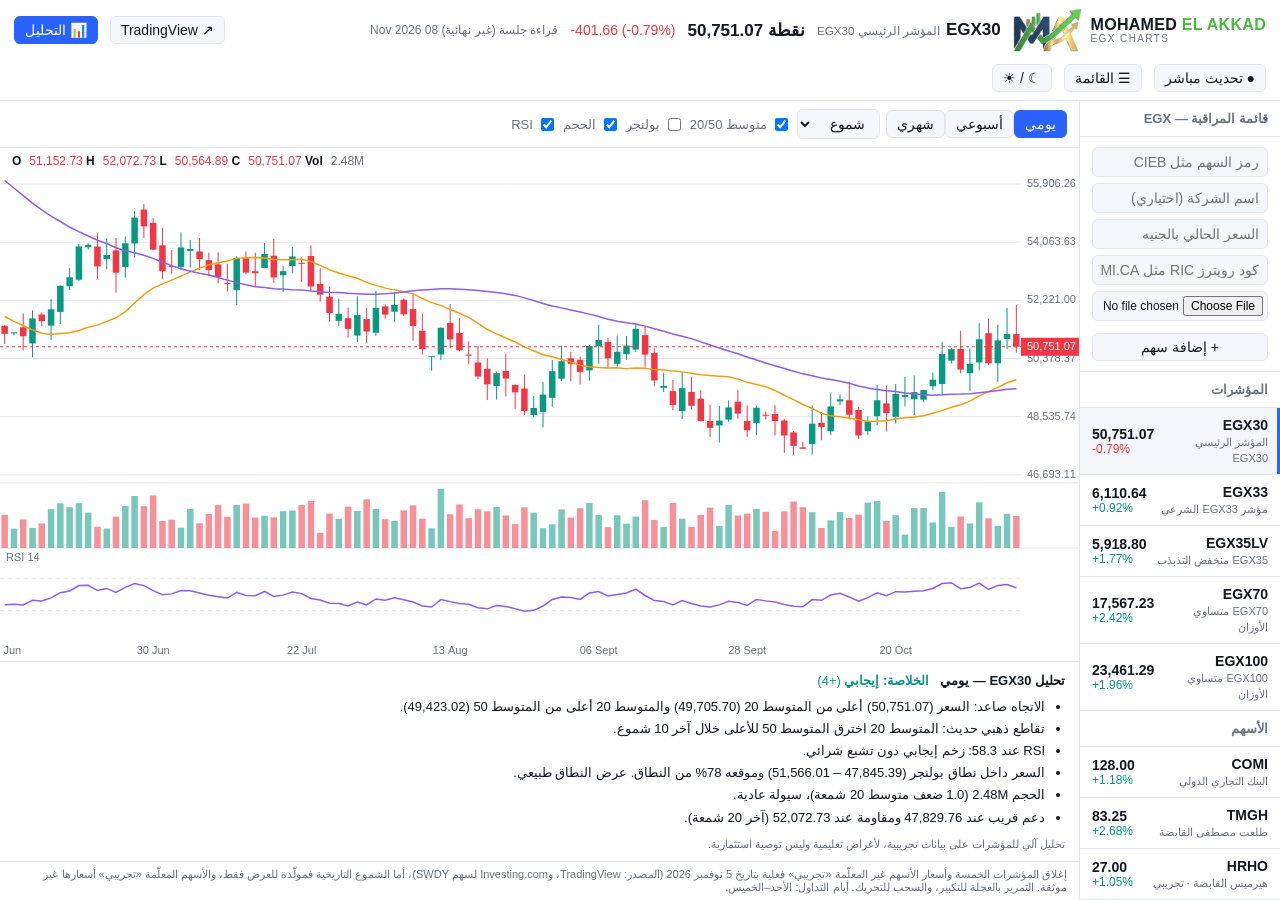
<file: public/assets/aistudio/_____________________bc65fc2e.html>
<!DOCTYPE html>
<html lang="ar" dir="rtl">
<head>
<meta charset="utf-8">
<meta name="viewport" content="width=device-width, initial-scale=1, viewport-fit=cover">
<title>شارت البورصة المصرية</title>
<style>
:root{--bg:#f4f6f9;--panel:#fff;--text:#131722;--mute:#6b7280;--line:#e3e6ec;--up:#089981;--dn:#f23645;--acc:#2962ff;--ma1:#f59e0b;--ma2:#8b5cf6;--bb:#2962ff;box-sizing:border-box;padding-top:env(safe-area-inset-top,0px);padding-bottom:env(safe-area-inset-bottom,0px)}
@media(prefers-color-scheme:dark){:root:not([data-theme="light"]){--bg:#0b0e14;--panel:#131722;--text:#d1d4dc;--mute:#7d8594;--line:#252b38;--acc:#4c82ff;color-scheme:dark}}
:root[data-theme="dark"]{--bg:#0b0e14;--panel:#131722;--text:#d1d4dc;--mute:#7d8594;--line:#252b38;--acc:#4c82ff;color-scheme:dark}
*{box-sizing:border-box}
html,body{height:100%;margin:0}
body{background:var(--bg);color:var(--text);font-family:"Segoe UI",Tahoma,Arial,sans-serif;font-size:14px}
.app{display:grid;grid-template-columns:200px 1fr;grid-template-rows:auto 1fr;height:100%;gap:1px;background:var(--line)}
aside{grid-column:1;grid-row:2}main{grid-column:2;grid-row:2}
.app.full{grid-template-columns:1fr}.app.full aside{display:none}.app.full main{grid-column:1}
header{grid-column:1/-1;background:var(--panel);padding:8px 14px;display:flex;flex-wrap:wrap;align-items:center;gap:12px}
header h1{font-size:15px;margin:0;color:var(--acc)}
.logo{display:flex;align-items:center;gap:9px;direction:ltr}.logo img{height:44px;width:auto;flex:none}.logo .g{color:#4cb83f}.logo b{display:block;font-size:16px;letter-spacing:.3px;line-height:1.1}.logo small{display:block;font-size:10px;color:var(--mute);letter-spacing:1.4px;text-transform:uppercase}
.sym b{font-size:17px}.sym small{color:var(--mute);margin-inline-start:6px}
.px{font-size:17px;font-weight:700;direction:ltr}
.up{color:var(--up)}.dn{color:var(--dn)}
.sp{flex:1}a.btn{background:var(--bg);color:var(--text);border:1px solid var(--line);border-radius:6px;padding:5px 10px;text-decoration:none}
button,select{background:var(--bg);color:var(--text);border:1px solid var(--line);border-radius:6px;padding:5px 10px;font:inherit;cursor:pointer}
button.on{background:var(--acc);color:#fff;border-color:var(--acc)}
aside{background:var(--panel);overflow-y:auto}
aside h3{margin:0;padding:10px 12px;font-size:13px;color:var(--mute);border-bottom:1px solid var(--line)}
.row{display:flex;align-items:center;gap:8px;padding:9px 12px;border-bottom:1px solid var(--line);cursor:pointer}
.row:hover{background:var(--bg)}.row.sel{background:var(--bg);box-shadow:inset -3px 0 var(--acc)}
.row .t{flex:1}.row .t b{display:block}.row .t span{font-size:11px;color:var(--mute)}
.row .n{text-align:left;direction:ltr}.row .n i{display:block;font-style:normal;font-size:12px}
main{background:var(--panel);display:flex;flex-direction:column;min-width:0}
.bar{display:flex;flex-wrap:wrap;gap:6px;padding:8px 12px;border-bottom:1px solid var(--line);align-items:center}
.bar label{display:flex;align-items:center;gap:4px;color:var(--mute);font-size:13px;cursor:pointer}
.ohlc{padding:6px 12px;font-size:12px;color:var(--mute);direction:ltr;text-align:left;min-height:28px}
.ohlc b{color:var(--text);margin-inline-end:8px;font-weight:600}
#wrap{flex:1;position:relative;min-height:340px;direction:ltr}
canvas{position:absolute;inset:0;width:100%;height:100%;cursor:crosshair;touch-action:none}
.note{padding:6px 12px;font-size:11px;color:var(--mute);border-top:1px solid var(--line)}
.an{display:none;padding:8px 14px;border-top:1px solid var(--line);font-size:13px;line-height:1.7;max-height:200px;overflow-y:auto}.an.show{display:block}.an ul{margin:4px 0;padding-inline-start:20px}.add input[type=file]{font-size:12px;padding:4px}#nm{font-size:12px;color:var(--acc)}
.add{padding:10px 12px;display:grid;gap:6px;border-bottom:1px solid var(--line)}.add input{background:var(--bg);color:var(--text);border:1px solid var(--line);border-radius:6px;padding:6px 8px;font:inherit;width:100%}
@media(max-width:760px){.app{grid-template-columns:1fr;grid-template-rows:auto 1fr 140px}aside{grid-column:1;grid-row:3}main{grid-column:1;grid-row:2}}
</style>
</head>
<body>
<div class="app">
<header>
  <div class="logo"><img src="[data-uri]" alt="MA"><div><b>MOHAMED <span class="g">EL AKKAD</span></b><small>EGX Charts</small></div></div>
  <div class="sym"><b id="hs">COMI</b><small id="hn"></small></div>
  <div class="px" id="hp"></div><div id="hc" style="direction:ltr"></div><span id="lu" style="color:var(--mute);font-size:12px"></span>
  <div class="sp"></div>
  <a id="tv" class="btn" target="_blank" rel="noopener">↗ TradingView</a> <button id="ab" class="on">📊 التحليل</button> <button id="lv">● تحديث مباشر</button> <button id="tw">☰ القائمة</button> <button id="th">☾ / ☀</button>
</header>
<main>
  <div class="bar">
    <span id="tfs"></span>
    <select id="ct"><option value="c">شموع</option><option value="l">خطي</option><option value="a">مساحة</option></select>
    <label><input type="checkbox" id="i_ma" checked> متوسط 20/50</label>
    <label><input type="checkbox" id="i_bb"> بولنجر</label>
    <label><input type="checkbox" id="i_vol" checked> الحجم</label>
    <label><input type="checkbox" id="i_rsi" checked> RSI</label>
  </div>
  <div class="ohlc" id="ohlc"></div>
  <div id="wrap"><canvas id="cv"></canvas></div>
  <div class="an show" id="an"></div>
  <div class="note">إغلاق المؤشرات الخمسة وأسعار الأسهم غير المعلّمة «تجريبي» فعلية بتاريخ 5 نوفمبر 2026 (المصدر: TradingView، وInvesting.com لسهم SWDY)، أما الشموع التاريخية فمولّدة للعرض فقط، والأسهم المعلّمة «تجريبي» أسعارها غير موثقة. التمرير بالعجلة للتكبير، والسحب للتحريك. أيام التداول: الأحد–الخميس.</div>
</main>
<aside><h3>قائمة المراقبة — EGX</h3><div class="add"><input id="ns" placeholder="رمز السهم مثل CIEB" maxlength="8"><input id="nn" placeholder="اسم الشركة (اختياري)"><input id="np" type="number" step="0.01" min="0" placeholder="السعر الحالي بالجنيه"><input id="nr" placeholder="كود رويترز RIC مثل COMI.CA" maxlength="16"><input id="nf" type="file" accept=".csv,.txt" title="ملف بيانات CSV"><div id="nm"></div><button id="na">+ إضافة سهم</button></div><div id="wl"></div></aside>
</div>
<script>
const STOCKS=[
['EGX30','المؤشر الرئيسي EGX30',50751.07,1,'',-0.78521,'2026-11-08'],['EGX33','مؤشر EGX33 الشرعي',6110.64,1,'',0.92],['EGX35LV','EGX35 منخفض التذبذب',5918.8,1,'',1.77],['EGX70','EGX70 متساوي الأوزان',17567.23,1,'',2.42],['EGX100','EGX100 متساوي الأوزان',23461.29,1,'',1.96],
['COMI','البنك التجاري الدولي',128.0,0,'',1.18],['TMGH','طلعت مصطفى القابضة',83.25,0,'',2.68],['HRHO','هيرميس القابضة',27],
['EAST','الشرقية – إيسترن كومباني',33.33,0,'',0.42],['SWDY','السويدي إلكتريك',116.11,0,'',3.67],['ETEL','المصرية للاتصالات',128.55,0,'',0.43],
['ABUK','أبو قير للأسمدة',80.98,0,'',1.23],['FWRY','فوري',17],['ORWE','النساجون الشرقيون',24],['PHDC','بالم هيلز',9],['EFIH','إي فاينانس',23.5,0,'',-0.84],['ALCN','الإسكندرية للحاويات',33.0,0,'',2.36],['EGAL','مصر للألومنيوم',321.08,0,'',0.34],['ORAS','أوراسكوم للإنشاءات',810.02,0,'',1.63],['MFPC','موبكو – مصر لإنتاج الأسمدة',41.00,0,'',-0.89]];
const TFS=[['d','يومي'],['w','أسبوعي'],['m','شهري']];
let cur=0,tf='d',ctype='c',n=110,off=0,hover=-1,data={},series=[];
function rng(s){return()=>{s|=0;s=s+0x6D2B79F5|0;let t=Math.imul(s^s>>>15,1|s);t=t+Math.imul(t^t>>>7,61|t)^t;return((t^t>>>14)>>>0)/4294967296}}
function gen(i){
  const [,,p]=STOCKS[i],r=rng(1000+i*77),N=900;const e=STOCKS[i][6]?STOCKS[i][6].split('-'):[2026,11,5];let d=new Date(Date.UTC(+e[0],e[1]-1,+e[2])),dates=[];
  while(dates.length<N){const w=d.getUTCDay();if(w!==5&&w!==6)dates.push(+d);d=new Date(+d-864e5)}
  dates.reverse();let c=100,drift=0,out=[];
  for(let k=0;k<N;k++){
    if(k%60===0)drift=(r()-.47)*.006;
    const o=c*(1+(r()-.5)*.01),ch=drift+(r()-.5)*.034;c=Math.max(5,c*(1+ch));
    const hi=Math.max(o,c)*(1+r()*.012),lo=Math.min(o,c)*(1-r()*.012);
    out.push({t:dates[k],o,h:hi,l:lo,c,v:Math.round((.5+r())*2e6*(1+Math.abs(ch)*30))});
  }
  const f=p/out[N-1].c;out.forEach(b=>{b.o*=f;b.h*=f;b.l*=f;b.c*=f});const ch=STOCKS[i][5];if(ch!=null){const pv=p/(1+ch/100),a=out[N-2],b=out[N-1];a.c=pv;a.h=Math.max(a.h,pv);a.l=Math.min(a.l,pv);b.o=pv;b.h=Math.max(b.h,b.o,b.c);b.l=Math.min(b.l,b.o,b.c)}return out;
}
function agg(a,tfk){
  if(tfk==='d')return a;const g=new Map();
  a.forEach(b=>{const d=new Date(b.t);let key;
    if(tfk==='m')key=d.getUTCFullYear()*12+d.getUTCMonth();
    else{const s=new Date(b.t-((d.getUTCDay()+0)%7)*864e5);key=Math.floor(+s/864e5/7)}
    if(!g.has(key))g.set(key,{t:b.t,o:b.o,h:b.h,l:b.l,c:b.c,v:b.v});
    else{const x=g.get(key);x.h=Math.max(x.h,b.h);x.l=Math.min(x.l,b.l);x.c=b.c;x.v+=b.v}});
  return [...g.values()];
}
const sma=(a,p)=>a.map((_,i)=>i<p-1?null:a.slice(i-p+1,i+1).reduce((s,b)=>s+b.c,0)/p);
function bb(a,p=20){const m=sma(a,p);return a.map((_,i)=>{if(m[i]==null)return null;const sl=a.slice(i-p+1,i+1),sd=Math.sqrt(sl.reduce((s,b)=>s+(b.c-m[i])**2,0)/p);return[m[i]-2*sd,m[i],m[i]+2*sd]})}
function rsi(a,p=14){const o=[];let ag=0,al=0;a.forEach((b,i)=>{if(i===0){o.push(null);return}const ch=b.c-a[i-1].c,g=Math.max(ch,0),l=Math.max(-ch,0);
  if(i<=p){ag+=g/p;al+=l/p;o.push(i===p?100-100/(1+ag/(al||1e-9)):null)}else{ag=(ag*(p-1)+g)/p;al=(al*(p-1)+l)/p;o.push(100-100/(1+ag/(al||1e-9)))}});return o}
function load(){
  if(!data[cur])data[cur]=gen(cur);series=agg(data[cur],tf);off=0;hover=-1;
  n=Math.min(n,series.length);head();draw();
}
const f2=x=>x.toLocaleString('en',{minimumFractionDigits:2,maximumFractionDigits:2});
const fv=v=>v>=1e6?(v/1e6).toFixed(2)+'M':v>=1e3?(v/1e3).toFixed(1)+'K':v;
function chg(i){const a=data[i]||(data[i]=gen(i)),l=a[a.length-1],p=a[a.length-2];return[l.c,l.c-p.c,(l.c/p.c-1)*100]}
function head(){const[s,nm]=STOCKS[cur],[c,d,p]=chg(cur);
  hs.textContent=s;hn.textContent=nm;const lb=data[cur][data[cur].length-1];lu.textContent=liveT?'آخر تحديث: '+new Date().toLocaleString('en-GB',{day:'2-digit',month:'short',year:'numeric',hour:'2-digit',minute:'2-digit',second:'2-digit'}):(STOCKS[cur][6]?'قراءة جلسة (غير نهائية) ':'بيانات حتى إغلاق ')+new Date(lb.t).toLocaleDateString('en-GB',{day:'2-digit',month:'short',year:'numeric',timeZone:'UTC'});hp.textContent=f2(c)+(STOCKS[cur][3]?' نقطة':' ج.م');
  hc.textContent=(d>=0?'+':'')+f2(d)+' ('+(p>=0?'+':'')+p.toFixed(2)+'%)';hc.className=d>=0?'up':'dn';
  wl.innerHTML=STOCKS.map((x,i)=>{const[c,,p]=chg(i);return(i===0?'<h3>المؤشرات</h3>':i===STOCKS.findIndex(x=>!x[3])?'<h3>الأسهم</h3>':'')+`<div class="row ${i===cur?'sel':''}" data-i="${i}"><div class="t"><b>${x[0]}</b><span>${x[1]}${(x[5]!=null||x.real)?'':' · تجريبي'}</span></div><div class="n"><b>${f2(c)}</b><i class="${p>=0?'up':'dn'}">${p>=0?'+':''}${p.toFixed(2)}%</i></div></div>`}).join('');analyze();tvLink();
}
wl.onclick=e=>{const r=e.target.closest('.row');if(r){cur=+r.dataset.i;load()}};
tfs.innerHTML=TFS.map(([k,l])=>`<button data-k="${k}" class="${k===tf?'on':''}">${l}</button>`).join('');
tfs.onclick=e=>{const k=e.target.dataset.k;if(!k)return;tf=k;[...tfs.children].forEach(b=>b.classList.toggle('on',b.dataset.k===k));load()};
ct.onchange=()=>{ctype=ct.value;draw()};
['i_ma','i_bb','i_vol','i_rsi'].forEach(id=>document.getElementById(id).onchange=draw);
th.onclick=()=>{const r=document.documentElement,dk=getComputedStyle(r).getPropertyValue('--bg').trim()==='#0b0e14';r.dataset.theme=dk?'light':'dark';draw()};
tw.onclick=()=>{document.querySelector('.app').classList.toggle('full');draw()};
let liveT=null;
na.onclick=()=>{const s=ns.value.trim().toUpperCase(),p=parseFloat(np.value);if(!s||!(p>0)){ns.placeholder='أدخل الرمز والسعر أولاً';return}let i=STOCKS.findIndex(x=>x[0]===s);if(i<0){STOCKS.push([s,nn.value.trim()||s,p]);i=STOCKS.length-1}cur=i;ns.value=nn.value=np.value='';load();const e=wl.querySelector('.sel');if(e)e.scrollIntoView({block:'nearest'})};
ab.onclick=()=>{an.classList.toggle('show');ab.classList.toggle('on')};
function parseCSV(t){const L=t.replace(/^\uFEFF/,'').trim().split(/\r?\n/),sp=L[0].includes('\t')?'\t':L[0].includes(';')&&!L[0].includes(',')?';':',';
const sl=l=>{const o=[];let c='',q=false;for(const ch of l){if(ch==='"')q=!q;else if(ch===sp&&!q){o.push(c);c=''}else c+=ch}o.push(c);return o.map(x=>x.trim())};
const num=x=>{x=(x||'').replace(/[,%\s$]/g,'');const u={K:1e3,M:1e6,B:1e9}[x.slice(-1).toUpperCase()]||1;return parseFloat(x)*u};
const h=sl(L[0]).map(x=>x.toLowerCase()),ix=k=>h.findIndex(x=>x.includes(k)),di=ix('date'),oi=ix('open'),hi=ix('high'),li=ix('low'),ci=h.findIndex(x=>x.includes('close')||x.includes('price')||x.includes('last')),vi=ix('vol');
if([di,oi,hi,li,ci].some(x=>x<0))return null;const out=[];
for(let k=1;k<L.length;k++){const q=sl(L[k]),d=q[di]||'';let t;if(/^\d{4}-\d\d-\d\d/.test(d))t=Date.parse(d.slice(0,10)+'T00:00:00Z');else{const x=new Date(d);t=isNaN(x)?NaN:Date.UTC(x.getFullYear(),x.getMonth(),x.getDate())}
const o=num(q[oi]),h2=num(q[hi]),l=num(q[li]),c=num(q[ci]),v=vi>=0?num(q[vi])||0:0;if([t,o,h2,l,c].some(isNaN))continue;out.push({t,o,h:h2,l,c,v})}
out.sort((a,b)=>a.t-b.t);return out.length>=2?out:null}
na.onclick=async()=>{const ric=nr.value.trim().toUpperCase(),f=nf.files[0],s=ns.value.trim().toUpperCase()||ric.split('.')[0],p=parseFloat(np.value);let rows=null;if(f)rows=parseCSV(await f.text());
 if(!s){nm.textContent='أدخل رمز السهم أو كود رويترز.';return}
 if(f&&!rows){nm.textContent='تعذّر قراءة الملف: لازم فيه أعمدة Date وOpen وHigh وLow وClose.';return}
 let i=STOCKS.findIndex(x=>x[0]===s);
 if(i<0){STOCKS.push([s,nn.value.trim()||s,rows?rows[rows.length-1].c:(p>0?p:10),0,ric]);i=STOCKS.length-1}
 if(rows){data[i]=rows;STOCKS[i].real=1}
 cur=i;nm.textContent=rows?'تم تحميل '+rows.length+' شمعة'+(ric?' للكود '+ric:'')+' من الملف.':(ric?'مش ممكن سحب '+ric+' تلقائياً من هذه الصفحة، فتم إنشاء شارت تجريبي. ارفع ملف CSV لبيانات حقيقية.':'');
 if(!rows)nm.textContent='تمت إضافة '+s+' ببيانات تجريبية'+(p>0?'':' وسعر افتراضي 10 ج.م')+'. للبيانات الحقيقية ارفع ملف CSV.';ns.value=nn.value=np.value=nr.value='';nf.value='';load();const e=wl.querySelector('.sel');if(e)e.scrollIntoView({block:'nearest'})};
function tvLink(){const x=STOCKS[cur],m={EGX70:'EGX70EWI',EGX100:'EGX100EWI',EGX30C:'EGX30CAP'};tv.href='https://www.tradingview.com/chart/?symbol='+encodeURIComponent('EGX:'+(m[x[0]]||x[0]))}
function analyze(){
 const a=series,N=a.length,el=document.getElementById('an');
 if(N<55){el.innerHTML='<p>لا توجد بيانات كافية للتحليل في هذا الفريم.</p>';return}
 const m20=sma(a,20),m50=sma(a,50),r=rsi(a),bo=bb(a),L=a[N-1],c=L.c,i=N-1;let sc=0,tr,cr='',rt,bt,vt,lt;
 if(c>m20[i]&&m20[i]>m50[i]){tr='الاتجاه صاعد: السعر ('+f2(c)+') أعلى من المتوسط 20 ('+f2(m20[i])+') والمتوسط 20 أعلى من المتوسط 50 ('+f2(m50[i])+').';sc+=2}
 else if(c<m20[i]&&m20[i]<m50[i]){tr='الاتجاه هابط: السعر ('+f2(c)+') أقل من المتوسط 20 ('+f2(m20[i])+') والمتوسط 20 أقل من المتوسط 50 ('+f2(m50[i])+').';sc-=2}
 else tr='الاتجاه غير محسوم: السعر عند '+f2(c)+' والمتوسط 20 عند '+f2(m20[i])+' والمتوسط 50 عند '+f2(m50[i])+' بدون ترتيب واضح.';
 for(let k=Math.max(N-10,51);k<N;k++){const d0=m20[k-1]-m50[k-1],d1=m20[k]-m50[k];if(d0<=0&&d1>0){cr='تقاطع ذهبي حديث: المتوسط 20 اخترق المتوسط 50 للأعلى خلال آخر 10 شموع.';sc+=1}if(d0>=0&&d1<0){cr='تقاطع سلبي حديث: المتوسط 20 كسر المتوسط 50 للأسفل خلال آخر 10 شموع.';sc-=1}}
 const rv=r[i];
 if(rv>=70){rt='RSI عند '+rv.toFixed(1)+': منطقة تشبع شرائي، واحتمال التصحيح أو جني الأرباح قائم.';sc-=1}
 else if(rv<=30){rt='RSI عند '+rv.toFixed(1)+': منطقة تشبع بيعي، واحتمال الارتداد الفني قائم.';sc+=1}
 else if(rv>=50){rt='RSI عند '+rv.toFixed(1)+': زخم إيجابي دون تشبع شرائي.';sc+=1}
 else{rt='RSI عند '+rv.toFixed(1)+': زخم ضعيف يميل للسلبية.';sc-=1}
 const[lo,,up]=bo[i],mid=bo[i][1],pos=(c-lo)/(up-lo),bw=(up-lo)/mid*100;let sb=0,cn=0;for(let k=N-50;k<N;k++)if(bo[k]){sb+=(bo[k][2]-bo[k][0])/bo[k][1]*100;cn++}const av=sb/cn;
 bt=pos>.95?'السعر ملامس للحد العلوي لبولنجر ('+f2(up)+')، اندفاع قوي مع احتمال ارتداد.':pos<.05?'السعر ملامس للحد السفلي لبولنجر ('+f2(lo)+')، احتمال ارتداد أو استمرار هبوط حسب الحجم.':'السعر داخل نطاق بولنجر ('+f2(lo)+' – '+f2(up)+') وموقعه '+(pos*100).toFixed(0)+'% من النطاق.';
 bt+=bw<av*.75?' النطاق ضيق مقارنة بمتوسطه وقد يسبق حركة قوية.':bw>av*1.25?' النطاق واسع مقارنة بمتوسطه والتذبذب مرتفع.':' عرض النطاق طبيعي.';
 const va=a.slice(N-21,N-1).reduce((s,b)=>s+b.v,0)/20,vr=L.v/va;
 vt='الحجم '+fv(L.v)+' ('+vr.toFixed(1)+' ضعف متوسط 20 شمعة)'+(vr>1.5?'، نشاط مرتفع يدعم الحركة.':vr<.6?'، سيولة ضعيفة.':'، سيولة عادية.');
 const w=a.slice(N-20),sup=Math.min(...w.map(b=>b.l)),res=Math.max(...w.map(b=>b.h));
 lt='دعم قريب عند '+f2(sup)+' ومقاومة عند '+f2(res)+' (آخر 20 شمعة).';
 const v=sc>=3?['إيجابي','up']:sc<=-3?['سلبي','dn']:['محايد',''];
 el.innerHTML=`<b>تحليل ${STOCKS[cur][0]} — ${TFS.find(t=>t[0]===tf)[1]}</b> &nbsp; <span class='${v[1]}'><b>الخلاصة: ${v[0]}</b> (${sc>0?'+':''}${sc})</span><ul><li>${tr}</li>${cr?`<li>${cr}</li>`:''}<li>${rt}</li><li>${bt}</li><li>${vt}</li><li>${lt}</li></ul><small style='color:var(--mute)'>تحليل آلي للمؤشرات على ${STOCKS[cur].real?'بيانات مستوردة من ملفك':'بيانات تجريبية'}، لأغراض تعليمية وليس توصية استثمارية.</small>`;
}
lv.onclick=()=>{if(liveT){clearInterval(liveT);liveT=null;lv.classList.remove('on');head();return}lv.classList.add('on');liveT=setInterval(()=>{const a=data[cur],b=a[a.length-1],p=b.c*(1+(Math.random()-.5)*.004);b.c=p;b.h=Math.max(b.h,p);b.l=Math.min(b.l,p);b.v+=Math.round(Math.random()*5e4);series=agg(a,tf);head();draw()},1500)};
const cv=document.getElementById('cv'),ctx=cv.getContext('2d');
const css=k=>getComputedStyle(document.documentElement).getPropertyValue(k).trim();
function draw(){
  const dpr=window.devicePixelRatio||1,W=cv.clientWidth,H=cv.clientHeight;if(!W||!H||!series.length)return;
  cv.width=W*dpr;cv.height=H*dpr;ctx.setTransform(dpr,0,0,dpr,0,0);
  const C={up:css('--up'),dn:css('--dn'),line:css('--line'),mute:css('--mute'),text:css('--text'),acc:css('--acc'),m1:css('--ma1'),m2:css('--ma2'),bg:css('--panel')};
  const N=series.length,i1=N-off,i0=Math.max(0,i1-n),cnt=i1-i0,axW=58,tH=20,pw=W-axW,bw=pw/n;
  const sv=i_vol.checked,sr=i_rsi.checked,ph=H-tH;
  const hR=sr?ph*.2:0,hV=sv?ph*.14:0,hP=ph-hR-hV,yV=hP,yR=hP+hV;
  const X=i=>(i-i0)*bw+bw/2;
  const ma20=sma(series,20),ma50=sma(series,50),bol=bb(series),rs=rsi(series);
  let hi=-1e9,lo=1e9;
  for(let i=i0;i<i1;i++){const b=series[i];hi=Math.max(hi,b.h);lo=Math.min(lo,b.l);
    if(i_bb.checked&&bol[i]){hi=Math.max(hi,bol[i][2]);lo=Math.min(lo,bol[i][0])}}
  const pad=(hi-lo)*.08;hi+=pad;lo-=pad;const Y=p=>8+(hi-p)/(hi-lo)*(hP-16);
  ctx.font='11px Segoe UI,Tahoma,sans-serif';ctx.textBaseline='middle';
  // grid + price axis
  ctx.strokeStyle=C.line;ctx.fillStyle=C.mute;ctx.lineWidth=1;
  for(let k=0;k<=5;k++){const p=lo+(hi-lo)*k/5,y=Y(p);ctx.beginPath();ctx.moveTo(0,y);ctx.lineTo(pw,y);ctx.stroke();ctx.textAlign='left';ctx.fillText(f2(p),pw+6,y)}
  [yV,yR].forEach((y,k)=>{if((k===0&&sv)||(k===1&&sr)){ctx.beginPath();ctx.moveTo(0,y);ctx.lineTo(W,y);ctx.stroke()}});
  // time axis
  ctx.textAlign='center';const step=Math.max(1,Math.round(cnt/7));
  for(let i=i0;i<i1;i+=step){const d=new Date(series[i].t);ctx.fillText(d.toLocaleDateString('en-GB',{day:'2-digit',month:'short',year:tf==='m'?'2-digit':undefined,timeZone:'UTC'}),X(i),H-tH/2)}
  ctx.save();ctx.beginPath();ctx.rect(0,0,pw,H);ctx.clip();
  // bollinger
  if(i_bb.checked){ctx.fillStyle='rgba(41,98,255,.08)';ctx.beginPath();let s=false;
    for(let i=i0;i<i1;i++)if(bol[i]){s?ctx.lineTo(X(i),Y(bol[i][2])):ctx.moveTo(X(i),Y(bol[i][2]));s=true}
    for(let i=i1-1;i>=i0;i--)if(bol[i])ctx.lineTo(X(i),Y(bol[i][0]));ctx.fill();
    [0,1,2].forEach(k=>{ctx.strokeStyle=C.acc;ctx.globalAlpha=k===1?.5:.9;ctx.beginPath();let s=false;
      for(let i=i0;i<i1;i++)if(bol[i]){s?ctx.lineTo(X(i),Y(bol[i][k])):ctx.moveTo(X(i),Y(bol[i][k]));s=true}ctx.stroke()});ctx.globalAlpha=1}
  // price
  if(ctype==='c'){for(let i=i0;i<i1;i++){const b=series[i],up=b.c>=b.o,col=up?C.up:C.dn,x=X(i),w=Math.max(1,bw*.7);
    ctx.strokeStyle=col;ctx.fillStyle=col;ctx.beginPath();ctx.moveTo(x,Y(b.h));ctx.lineTo(x,Y(b.l));ctx.stroke();
    const yt=Y(Math.max(b.o,b.c)),hh=Math.max(1,Math.abs(Y(b.o)-Y(b.c)));ctx.fillRect(x-w/2,yt,w,hh)}}
  else{ctx.strokeStyle=C.acc;ctx.lineWidth=2;ctx.beginPath();for(let i=i0;i<i1;i++){i===i0?ctx.moveTo(X(i),Y(series[i].c)):ctx.lineTo(X(i),Y(series[i].c))}ctx.stroke();ctx.lineWidth=1;
    if(ctype==='a'){ctx.lineTo(X(i1-1),hP);ctx.lineTo(X(i0),hP);const g=ctx.createLinearGradient(0,0,0,hP);g.addColorStop(0,'rgba(41,98,255,.35)');g.addColorStop(1,'rgba(41,98,255,0)');ctx.fillStyle=g;ctx.fill()}}
  // MAs
  if(i_ma.checked)[[ma20,C.m1],[ma50,C.m2]].forEach(([m,col])=>{ctx.strokeStyle=col;ctx.lineWidth=1.5;ctx.beginPath();let s=false;
    for(let i=i0;i<i1;i++)if(m[i]!=null){s?ctx.lineTo(X(i),Y(m[i])):ctx.moveTo(X(i),Y(m[i]));s=true}ctx.stroke();ctx.lineWidth=1});
  // volume
  if(sv){let mv=0;for(let i=i0;i<i1;i++)mv=Math.max(mv,series[i].v);
    for(let i=i0;i<i1;i++){const b=series[i],h=b.v/mv*(hV-6);ctx.globalAlpha=.55;ctx.fillStyle=b.c>=b.o?C.up:C.dn;ctx.fillRect(X(i)-bw*.35,yV+hV-h,Math.max(1,bw*.7),h)}ctx.globalAlpha=1}
  // RSI
  if(sr){const Yr=v=>yR+6+(100-v)/100*(hR-12);ctx.strokeStyle=C.line;ctx.setLineDash([4,4]);[30,70].forEach(v=>{ctx.beginPath();ctx.moveTo(0,Yr(v));ctx.lineTo(pw,Yr(v));ctx.stroke()});ctx.setLineDash([]);
    ctx.strokeStyle=C.m2;ctx.lineWidth=1.5;ctx.beginPath();let s=false;for(let i=i0;i<i1;i++)if(rs[i]!=null){s?ctx.lineTo(X(i),Yr(rs[i])):ctx.moveTo(X(i),Yr(rs[i]));s=true}ctx.stroke();ctx.lineWidth=1;
    ctx.fillStyle=C.mute;ctx.textAlign='left';ctx.fillText('RSI 14',6,yR+10)}
  // last price line
  const L=series[N-1];if(off===0){const y=Y(L.c);ctx.strokeStyle=L.c>=L.o?C.up:C.dn;ctx.setLineDash([3,3]);ctx.beginPath();ctx.moveTo(0,y);ctx.lineTo(pw,y);ctx.stroke();ctx.setLineDash([])}
  ctx.restore();
  if(off===0){const y=Y(L.c);ctx.fillStyle=L.c>=L.o?C.up:C.dn;ctx.fillRect(pw,y-9,axW,18);ctx.fillStyle='#fff';ctx.textAlign='left';ctx.fillText(f2(L.c),pw+6,y)}
  // crosshair
  if(hover>=i0&&hover<i1){const b=series[hover],x=X(hover);
    ctx.strokeStyle=C.mute;ctx.setLineDash([4,4]);ctx.beginPath();ctx.moveTo(x,0);ctx.lineTo(x,ph);ctx.stroke();
    if(my<hP){ctx.beginPath();ctx.moveTo(0,my);ctx.lineTo(pw,my);ctx.stroke();ctx.setLineDash([]);const p=hi-(my-8)/(hP-16)*(hi-lo);ctx.fillStyle=C.text;ctx.fillRect(pw,my-9,axW,18);ctx.fillStyle=C.bg;ctx.textAlign='left';ctx.fillText(f2(p),pw+6,my)}
    ctx.setLineDash([]);
    const d=new Date(b.t).toLocaleDateString('en-GB',{day:'2-digit',month:'short',year:'numeric',timeZone:'UTC'});
    ctx.fillStyle=C.text;const tw=ctx.measureText(d).width+14;ctx.fillRect(Math.min(Math.max(x-tw/2,0),pw-tw),ph+1,tw,18);ctx.fillStyle=C.bg;ctx.textAlign='center';ctx.fillText(d,Math.min(Math.max(x,tw/2),pw-tw/2),H-tH/2)}
  const b=hover>=i0&&hover<i1?series[hover]:series[i1-1],up=b.c>=b.o;
  ohlc.innerHTML=`<b>O</b><span class="${up?'up':'dn'}">${f2(b.o)}</span> <b>H</b><span class="${up?'up':'dn'}">${f2(b.h)}</span> <b>L</b><span class="${up?'up':'dn'}">${f2(b.l)}</span> <b>C</b><span class="${up?'up':'dn'}">${f2(b.c)}</span> <b>Vol</b>${fv(b.v)}`;
  draw.m={i0,bw};
}
let my=0,drag=null;
function idx(e){const r=cv.getBoundingClientRect();my=e.clientY-r.top;const m=draw.m;return m?Math.floor(m.i0+(e.clientX-r.left)/m.bw):-1}
cv.onpointermove=e=>{hover=idx(e);if(drag){const d=Math.round((e.clientX-drag.x)/draw.m.bw);off=Math.max(0,Math.min(series.length-n,drag.o+d))}draw()};
cv.onpointerdown=e=>{cv.setPointerCapture(e.pointerId);drag={x:e.clientX,o:off}};
cv.onpointerup=cv.onpointerleave=()=>{drag=null};
cv.onwheel=e=>{e.preventDefault();n=Math.max(20,Math.min(series.length,Math.round(n*(e.deltaY>0?1.12:.89))));off=Math.min(off,series.length-n);draw()};
addEventListener('resize',draw);new ResizeObserver(draw).observe(document.getElementById('wrap'));
load();
</script>
</body>
</html>
</file>
